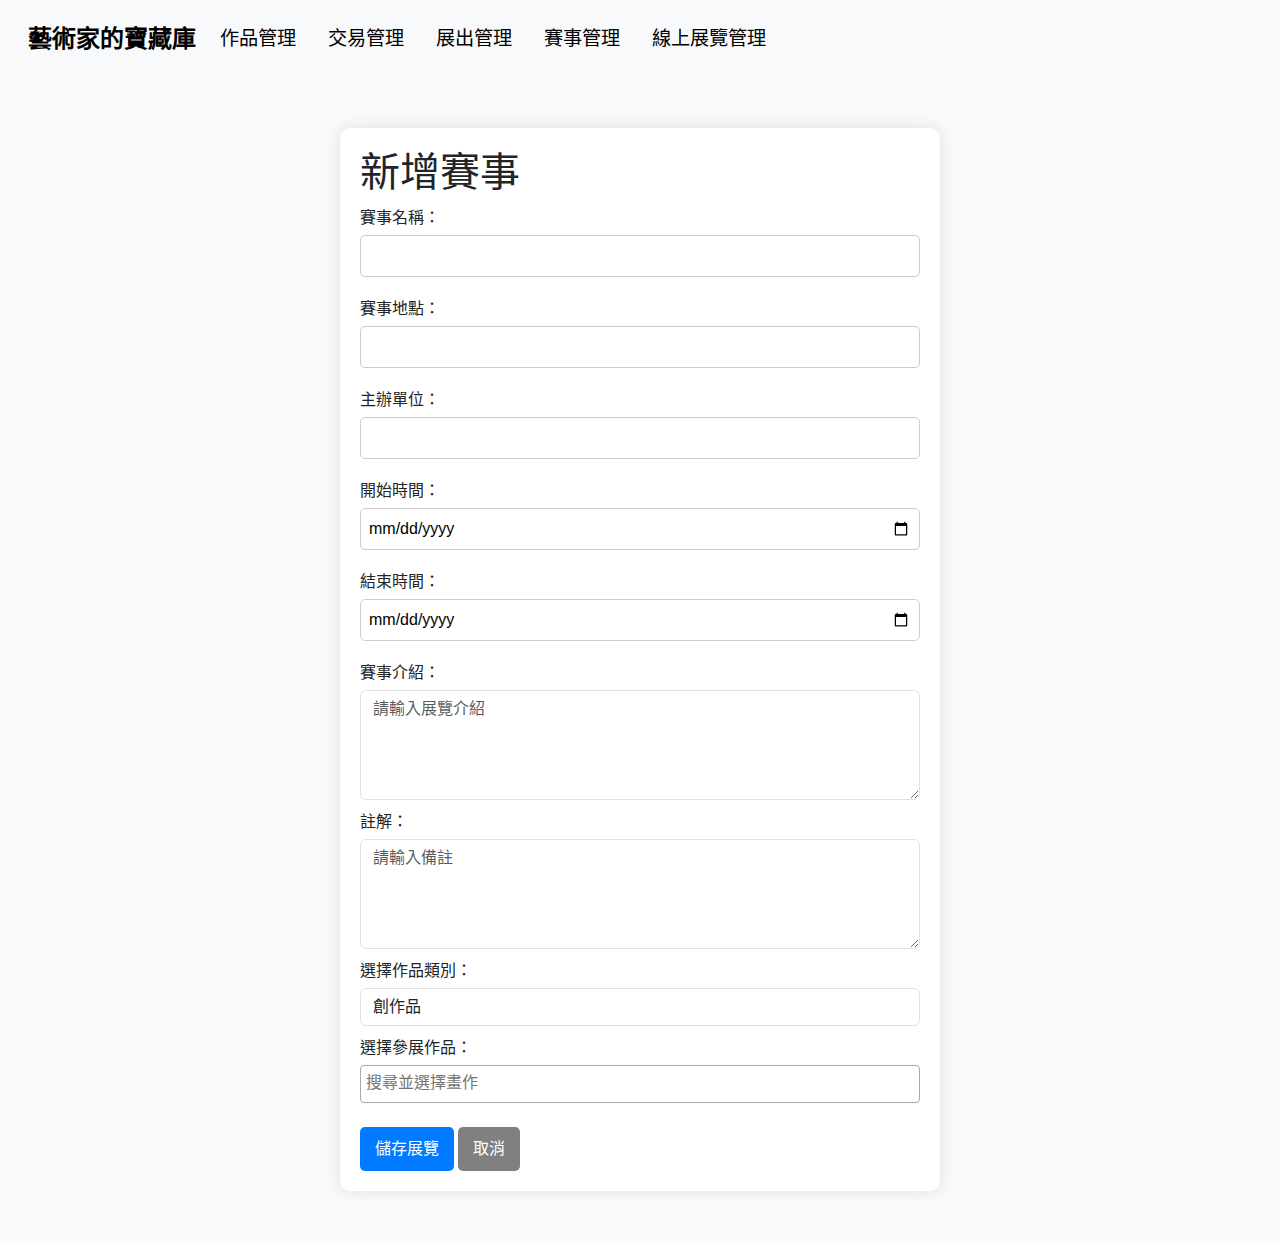
<file: Webpage/addcontest.html>
<!DOCTYPE html>
<html lang="zh-TW">
<head>
    <title>新增賽事</title>
    <meta charset="UTF-8">
    <meta name="viewport" content="width=device-width, initial-scale=1.0">
    <link href="css/select2.min.css" rel="stylesheet" />
    <link href="Bootstrap/css/bootstrap.min.css" rel="stylesheet">
    <link rel="stylesheet" href="https://cdn.datatables.net/1.11.5/css/jquery.dataTables.min.css">
    <link rel="stylesheet" href="https://cdnjs.cloudflare.com/ajax/libs/font-awesome/4.7.0/css/font-awesome.min.css">
    <link rel="stylesheet" href="css/addcontest.css">
    <link rel="icon" href="data:," />
</head>
<body>
    <nav class="navbar navbar-expand-lg navbar-light bg-light">
        <div class="container-fluid">
            <a class="navbar-brand" href="index.html">藝術家的寶藏庫</a>
            <button class="navbar-toggler" type="button" data-bs-toggle="collapse" data-bs-target="#navbarNav" aria-controls="navbarNav" aria-expanded="false" aria-label="Toggle navigation">
                <span class="navbar-toggler-icon"></span>
            </button>
            <div class="collapse navbar-collapse" id="navbarNav">
                <ul class="navbar-nav">
                    <li class="nav-item">
                        <a class="nav-link active" aria-current="page" href="artwork_main.html">作品管理</a>
                    </li>
                    <li class="nav-item">
                        <a class="nav-link" href="trade.html">交易管理</a>
                    </li>
                    <li class="nav-item">
                        <a class="nav-link" href="exhibition_search.html">展出管理</a>
                    </li>
                    <li class="nav-item">
                        <a class="nav-link" href="contest.html">賽事管理</a>
                    </li>
                    <li class="nav-item">
                        <a class="nav-link" href="#">線上展覽管理</a>
                    </li>
                </ul>
            </div>
        </div>
    </nav>

    <div class="container">
        <h1>新增賽事</h1>
        <form id="exhibitionForm">
            <label for="contestName">賽事名稱：</label>
            <input type="text" id="contestName" name="contestName" autocomplete="off" required>

            <label for="contestLocation">賽事地點：</label>
            <input type="text" id="contestLocation" name="contestLocation" autocomplete="off" required>

            <label for="contestOrganizer">主辦單位：</label>
            <input type="text" id="contestOrganizer" name="contestOrganizer" autocomplete="off" required>

            <label for="contestStart">開始時間：</label>
            <input type="date" id="contestStart" name="contestStart" autocomplete="off" required>

            <label for="contestEnd">結束時間：</label>
            <input type="date" id="contestEnd" name="contestEnd" autocomplete="off" required>

            <label for="contestInterduce">賽事介紹：</label>
            <textarea class="form-control" name="contestInterduce" id="contestInterduce" rows="4" cols="40" placeholder="請輸入展覽介紹"></textarea>

            <label for="contestRemark">註解：</label>
            <textarea class="form-control" name="contestRemark" id="contestRemark" rows="4" cols="40" placeholder="請輸入備註"></textarea>

            <div class="form-group">
                <label for="categorySelect">選擇作品類別：</label>
                <select id="categorySelect" class="form-control">
                    <option value="artwork">創作品</option>
                    <option value="collection" disabled>收藏品</option>
                </select>
            </div>
            <label for="contestArtworks">選擇參展作品：</label>
            <select id="contestArtworks" name="contestArtworks[]" multiple="multiple" style="width: 100%;"></select>

            <div id="selectedArtworksContainer"></div>
            <br>
            <button type="submit" id="en-btn">儲存展覽</button>
            <button id="cancelBtn" style="background-color: gray;">取消</button>
        </form>
    </div>
    <!-- 彈出視窗 -->
    <div id="customModal" class="custom-modal" style="display: none;">
        <div class="custom-modal-content">
            <p id="modalMessage"></p>
            <div class="custom-modal-buttons">
                <button id="confirmBtn">確定</button>
                <button id="cccbtn">取消</button>
            </div>
        </div>
    </div>
    <script src="javascript/jquery-3.7.1.min.js"></script>
    <script src="https://cdn.datatables.net/1.11.5/js/jquery.dataTables.min.js"></script>
    <script src="https://cdn.datatables.net/altEditor/2.0/dataTables.altEditor.free.js"></script>
    <script src="Bootstrap/js/bootstrap.min.js"></script>
    <script src="javascript/select2.min.js"></script>
    <script src="javascript/addcontest.js"></script>
</body>
</html>
</file>
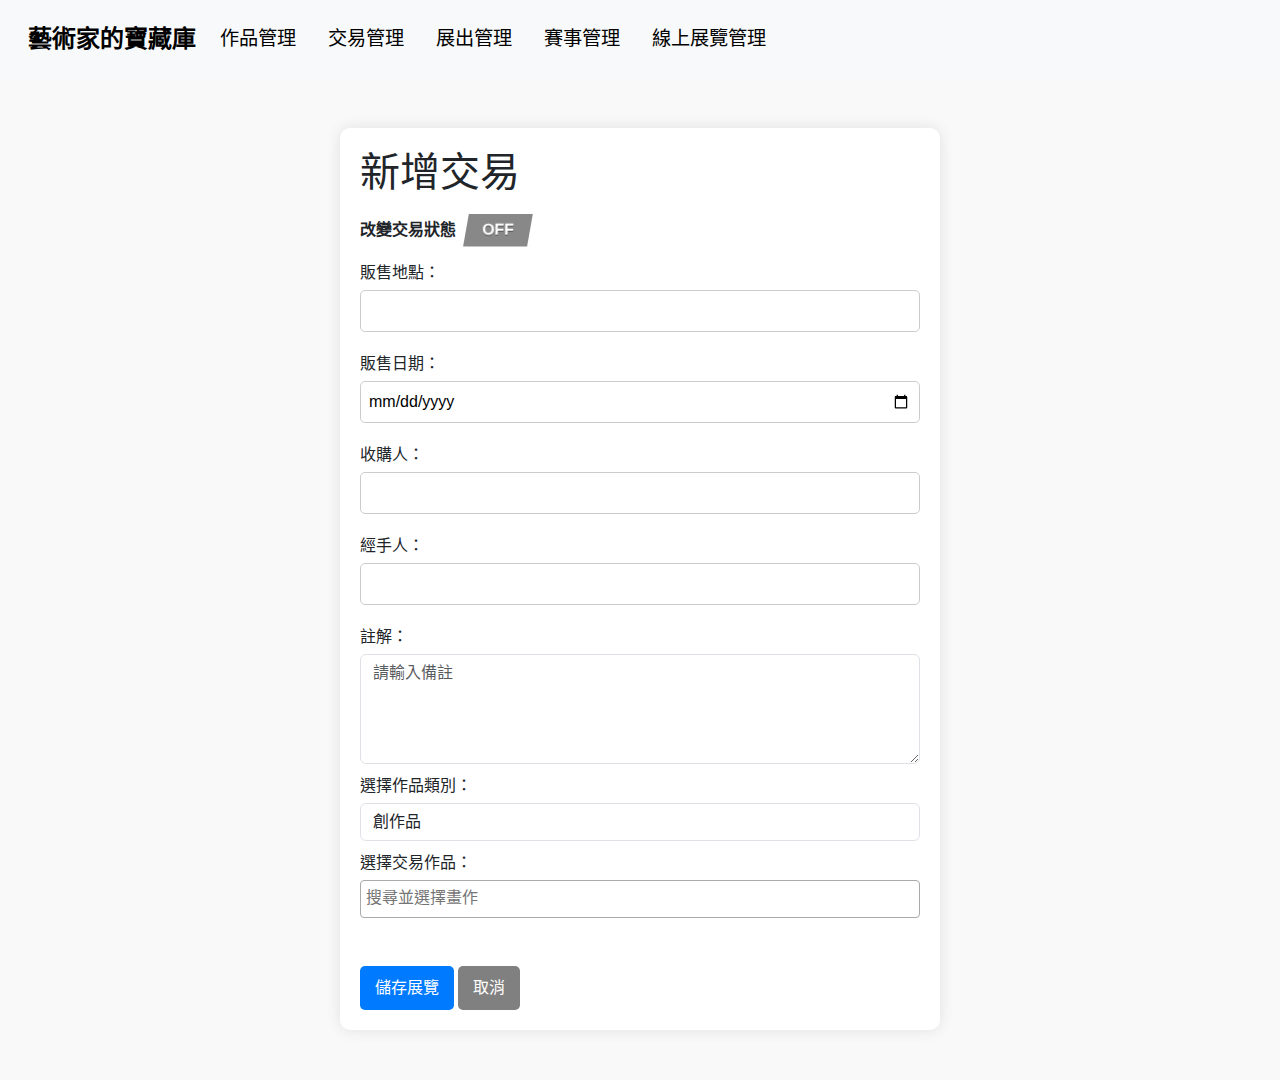
<file: Webpage/addtrade.html>
<!DOCTYPE html>
<html lang="zh-TW">
<head>
    <meta charset="UTF-8">
    <meta name="viewport" content="width=device-width, initial-scale=1.0">
    <link href="css/select2.min.css" rel="stylesheet" />
    <link href="Bootstrap/css/bootstrap.min.css" rel="stylesheet">
    <link rel="stylesheet" href="https://cdn.datatables.net/1.11.5/css/jquery.dataTables.min.css">
    <link rel="stylesheet" href="https://cdnjs.cloudflare.com/ajax/libs/font-awesome/4.7.0/css/font-awesome.min.css">
    <link rel="stylesheet" href="css/addtrade.css">
    <link rel="icon" href="data:," />
</head>
<body>
    <nav class="navbar navbar-expand-lg navbar-light bg-light">
        <div class="container-fluid">
            <a class="navbar-brand" href="index.html">藝術家的寶藏庫</a>
            <button class="navbar-toggler" type="button" data-bs-toggle="collapse" data-bs-target="#navbarNav" aria-controls="navbarNav" aria-expanded="false" aria-label="Toggle navigation">
                <span class="navbar-toggler-icon"></span>
            </button>
            <div class="collapse navbar-collapse" id="navbarNav">
                <ul class="navbar-nav">
                    <li class="nav-item">
                        <a class="nav-link active" aria-current="page" href="artwork_main.html">作品管理</a>
                    </li>
                    <li class="nav-item">
                        <a class="nav-link" href="trade.html">交易管理</a>
                    </li>
                    <li class="nav-item">
                        <a class="nav-link" href="exhibition_search.html">展出管理</a>
                    </li>
                    <li class="nav-item">
                        <a class="nav-link" href="contest.html">賽事管理</a>
                    </li>
                    <li class="nav-item">
                        <a class="nav-link" href="#">線上展覽管理</a>
                    </li>
                </ul>
            </div>
        </div>
    </nav>

    <div class="container">
        <h1>新增交易</h1>
        <form id="exhibitionForm">
            <div class="checkbox-wrapper-8">
                <p id="checkbox_P"><strong>改變交易狀態</strong></p>
                <input class="tgl tgl-skewed" id="changeTradeState" name="changeTradeState" type="checkbox" value="1">
                <label class="tgl-btn" data-tg-off="OFF" data-tg-on="ON" for="changeTradeState"></label>
            </div>
            <label for="tradeplace">販售地點：</label>
            <input type="text" id="tradeplace" name="tradeplace" autocomplete="off" required>

            <label for="tradedate">販售日期：</label>
            <input type="date" id="tradedate" name="tradedate" autocomplete="off" required>

            <label for="tradebuyer">收購人：</label>
            <input type="text" id="tradebuyer" name="tradebuyer" autocomplete="off" required>

            <label for="tradeseller">經手人：</label>
            <input type="text" id="tradeseller" name="tradeseller" autocomplete="off" required>

            <label for="tradeRemark">註解：</label>
            <textarea class="form-control" name="tradeRemark" id="tradeRemark" rows="4" cols="40" placeholder="請輸入備註"></textarea>

            <div class="form-group">
                <label for="categorySelect">選擇作品類別：</label>
                <select id="categorySelect" class="form-control">
                    <option value="artwork">創作品</option>
                    <option value="collection">收藏品</option>
                </select>
            </div>
            <label for="trade">選擇交易作品：</label>
            <select id="tradeArtworks" name="tradeArtworks[]" multiple="multiple" style="width: 100%;"></select>

            <div id="selectedArtworksContainer"></div>
            <br>

            <br>    
            <button type="submit" id="en-btn">儲存展覽</button>
            <button id="cancelBtn" style="background-color: gray;">取消</button>
        </form>
    </div>
    <!-- 彈出視窗 -->
    <div id="customModal" class="custom-modal" style="display: none;">
        <div class="custom-modal-content">
            <p id="modalMessage"></p>
            <div class="custom-modal-buttons">
                <button id="confirmBtn">確定</button>
                <button id="cccbtn">取消</button>
            </div>
        </div>
    </div>

    <script src="javascript/jquery-3.7.1.min.js"></script>
    <script src="https://cdn.datatables.net/1.11.5/js/jquery.dataTables.min.js"></script>
    <script src="https://cdn.datatables.net/altEditor/2.0/dataTables.altEditor.free.js"></script>
    <script src="Bootstrap/js/bootstrap.min.js"></script>
    <script src="javascript/select2.min.js"></script>
    <script src="javascript/addtrade.js"></script>
</body>
</html>
</file>
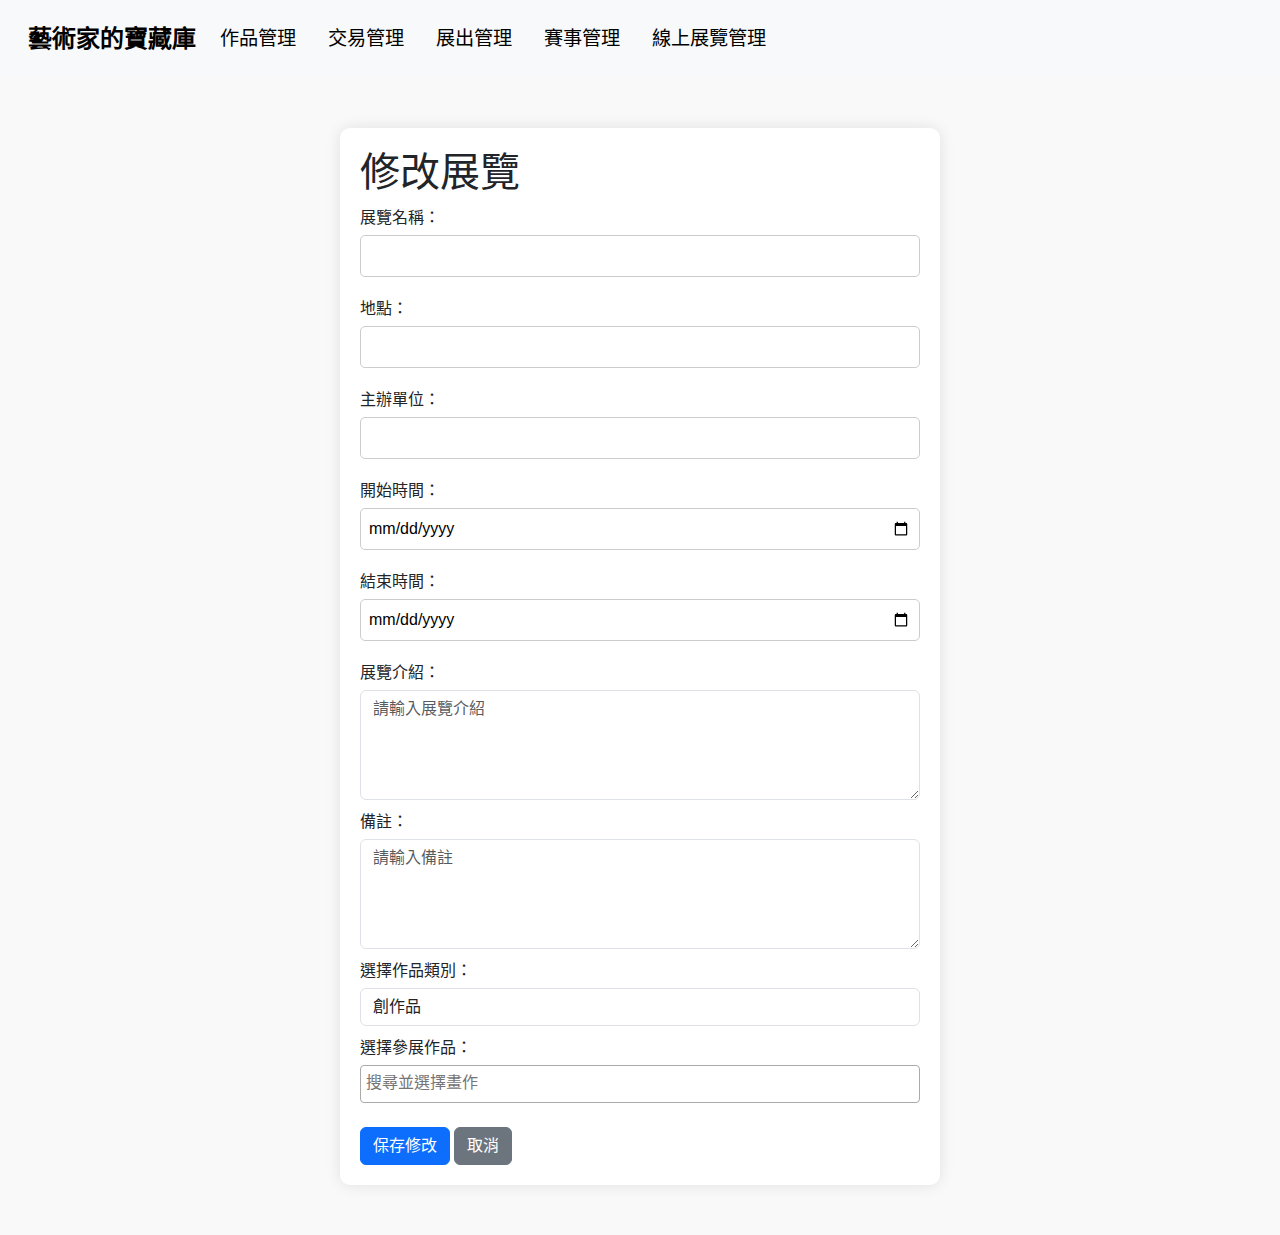
<file: Webpage/edit_exhibition.html>
<!-- edit_exhibition.html -->
<!DOCTYPE html>
<html lang="zh-TW">
<head>
    <meta charset="UTF-8">
    <meta name="viewport" content="width=device-width, initial-scale=1.0">
    <link href="css/select2.min.css" rel="stylesheet" />
    <link href="Bootstrap/css/bootstrap.min.css" rel="stylesheet">
    <link rel="stylesheet" href="https://cdn.datatables.net/1.11.5/css/jquery.dataTables.min.css">
    <link rel="stylesheet" href="https://cdnjs.cloudflare.com/ajax/libs/font-awesome/4.7.0/css/font-awesome.min.css">
    <link rel="stylesheet" href="css/exhibition.css">
    <link rel="icon" href="data:," />
    <title>修改展覽</title>
</head>
<body>
    <nav class="navbar navbar-expand-lg navbar-light bg-light">
        <div class="container-fluid">
            <a class="navbar-brand" href="index.html">藝術家的寶藏庫</a>
            <button class="navbar-toggler" type="button" data-bs-toggle="collapse" data-bs-target="#navbarNav" aria-controls="navbarNav" aria-expanded="false" aria-label="Toggle navigation">
                <span class="navbar-toggler-icon"></span>
            </button>
            <div class="collapse navbar-collapse" id="navbarNav">
                <ul class="navbar-nav">
                    <li class="nav-item">
                        <a class="nav-link active" aria-current="page" href="artwork_main.html">作品管理</a>
                    </li>
                    <li class="nav-item">
                        <a class="nav-link" href="trade.html">交易管理</a>
                    </li>
                    <li class="nav-item">
                        <a class="nav-link" href="exhibition_search.html">展出管理</a>
                    </li>
                    <li class="nav-item">
                        <a class="nav-link" href="contest.html">賽事管理</a>
                    </li>
                    <li class="nav-item">
                        <a class="nav-link" href="#">線上展覽管理</a>
                    </li>
                </ul>
            </div>
        </div>
    </nav>

    <div class="container">
        <h1>修改展覽</h1>
        <form id="editExhibitionForm">
            <input type="hidden" id="exhibitionId" name="exhibitionId"> <!-- 隱藏欄位儲存展覽 ID -->

            <label for="exhibitionName">展覽名稱：</label>
            <input type="text" id="exhibitionName" name="exhibitionName" autocomplete="off" required>

            <label for="exhibitionLocation">地點：</label>
            <input type="text" id="exhibitionLocation" name="exhibitionLocation" autocomplete="off" required>

            <label for="exhibitionOrganizer">主辦單位：</label>
            <input type="text" id="exhibitionOrganizer" name="exhibitionOrganizer" autocomplete="off" required>

            <label for="exhibitionStart">開始時間：</label>
            <input type="date" id="exhibitionStart" name="exhibitionStart" autocomplete="off" required>

            <label for="exhibitionEnd">結束時間：</label>
            <input type="date" id="exhibitionEnd" name="exhibitionEnd" autocomplete="off" required>

            <label for="exhibitionInterduce">展覽介紹：</label>
            <textarea class="form-control" name="exhibitionInterduce" id="exhibitionInterduce" rows="4" cols="40" placeholder="請輸入展覽介紹"></textarea>

            <label for="exhibitionRemark">備註：</label>
            <textarea class="form-control" name="exhibitionRemark" id="exhibitionRemark" rows="4" cols="40" placeholder="請輸入備註"></textarea>
            <div class="form-group">
                <label for="categorySelect">選擇作品類別：</label>
                <select id="categorySelect" class="form-control">
                    <option value="artwork">創作品</option>
                    <option value="collection">收藏品</option>
                </select>
            </div>
            <label for="exhibitionArtworks">選擇參展作品：</label>
            <select id="exhibitionArtworks" name="exhibitionArtworks[]" multiple="multiple" style="width: 100%;"></select>

            <div id="selectedArtworksContainer"></div>
            <br>
            <button type="button" id="saveEditExhibitionBtn" class="btn btn-primary">保存修改</button>
            <button type="button" id="cancelEditExhibitionBtn" class="btn btn-secondary">取消</button>
        </form>
    </div>
        <!-- 彈出視窗 -->
        <div id="customModal" class="custom-modal" style="display: none;">
            <div class="custom-modal-content">
                <p id="modalMessage"></p>
                <div class="custom-modal-buttons">
                    <button id="confirmBtn">確定</button>
                    <button id="cancelBtn">取消</button>
                </div>
            </div>
        </div>
    <input type="hidden" id="exhibitionId" name="id">
    <script src="javascript/jquery-3.7.1.min.js"></script>
    <script src="Bootstrap/js/bootstrap.min.js"></script>
    <script src="javascript/select2.min.js"></script>
    <script src="javascript/edit_exhibition.js"></script>
</body>
</html>
</file>
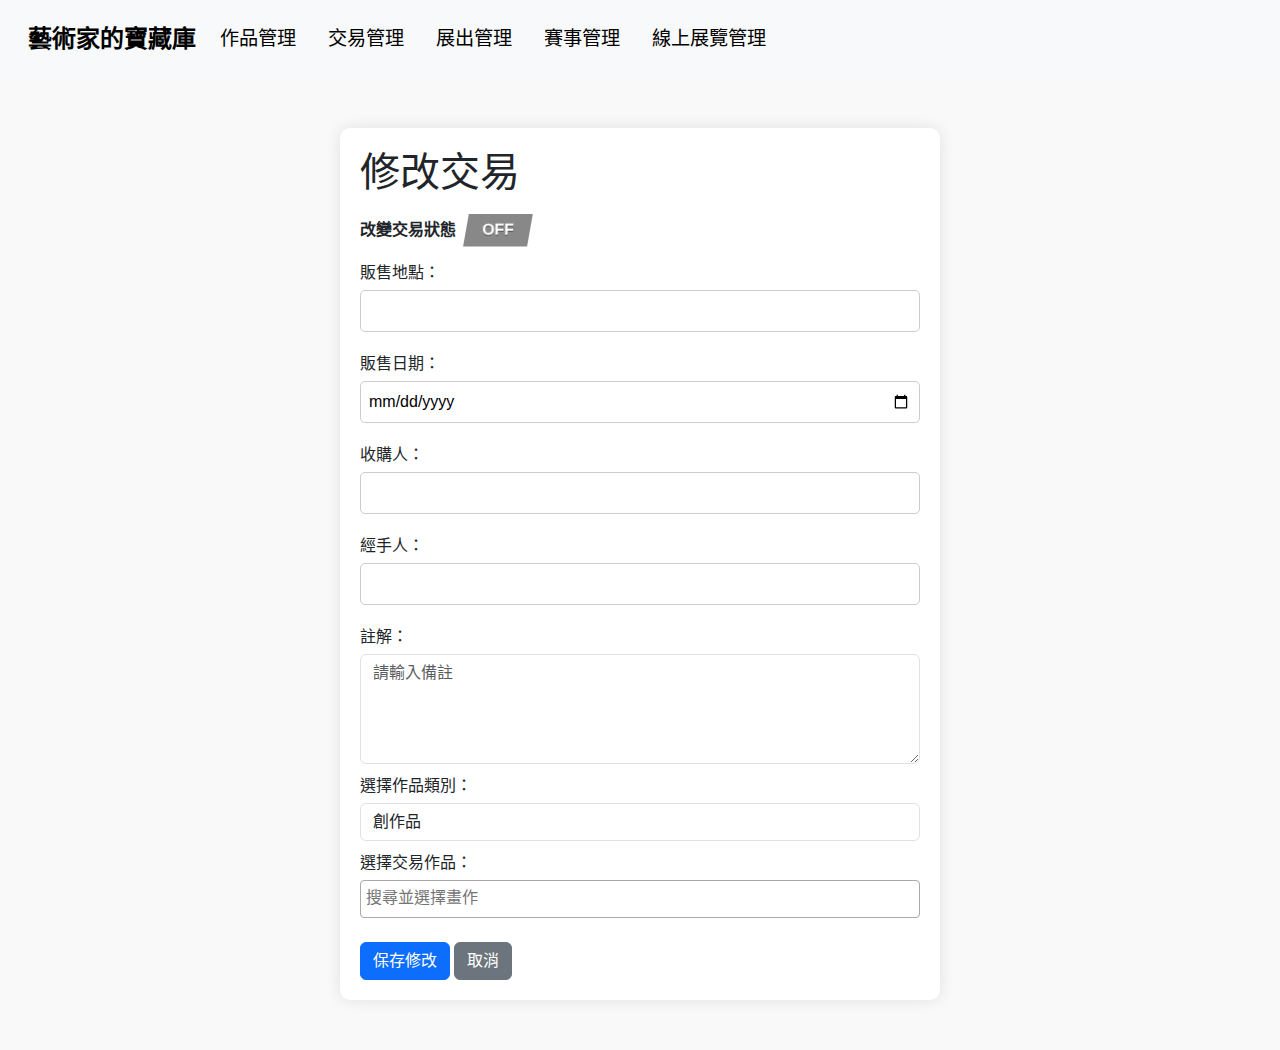
<file: Webpage/edit_trade.html>
<!DOCTYPE html>
<html lang="zh-TW">
<head>
    <title>修改交易</title>
    <meta charset="UTF-8">
    <meta name="viewport" content="width=device-width, initial-scale=1.0">
    <link href="css/select2.min.css" rel="stylesheet" />
    <link href="Bootstrap/css/bootstrap.min.css" rel="stylesheet">
    <link rel="stylesheet" href="https://cdn.datatables.net/1.11.5/css/jquery.dataTables.min.css">
    <link rel="stylesheet" href="https://cdnjs.cloudflare.com/ajax/libs/font-awesome/4.7.0/css/font-awesome.min.css">
    <link rel="stylesheet" href="css/addtrade.css">
    <link rel="icon" href="data:," />
</head>
<body>
    <nav class="navbar navbar-expand-lg navbar-light bg-light">
        <div class="container-fluid">
            <a class="navbar-brand" href="index.html">藝術家的寶藏庫</a>
            <button class="navbar-toggler" type="button" data-bs-toggle="collapse" data-bs-target="#navbarNav" aria-controls="navbarNav" aria-expanded="false" aria-label="Toggle navigation">
                <span class="navbar-toggler-icon"></span>
            </button>
            <div class="collapse navbar-collapse" id="navbarNav">
                <ul class="navbar-nav">
                    <li class="nav-item">
                        <a class="nav-link active" aria-current="page" href="artwork_main.html">作品管理</a>
                    </li>
                    <li class="nav-item">
                        <a class="nav-link" href="trade.html">交易管理</a>
                    </li>
                    <li class="nav-item">
                        <a class="nav-link" href="exhibition_search.html">展出管理</a>
                    </li>
                    <li class="nav-item">
                        <a class="nav-link" href="contest.html">賽事管理</a>
                    </li>
                    <li class="nav-item">
                        <a class="nav-link" href="#">線上展覽管理</a>
                    </li>
                </ul>
            </div>
        </div>
    </nav>

    <div class="container">
        <h1>修改交易</h1>
        <form id="exhibitionForm">
            <input type="hidden" id="tradeId" name="tradeId"> <!-- 隱藏欄位儲存展覽 ID -->
            <div class="checkbox-wrapper-8">
                <p id="checkbox_P"><strong>改變交易狀態</strong></p>
                <input class="tgl tgl-skewed" id="changeTradeState" name="changeTradeState" type="checkbox" value="1">
                <label class="tgl-btn" data-tg-off="OFF" data-tg-on="ON" for="changeTradeState"></label>
            </div>
            <label for="tradeplace">販售地點：</label>
            <input type="text" id="tradeplace" name="tradeplace" autocomplete="off" required>

            <label for="tradedate">販售日期：</label>
            <input type="date" id="tradedate" name="tradedate" autocomplete="off" required>

            <label for="tradebuyer">收購人：</label>
            <input type="text" id="tradebuyer" name="tradebuyer" autocomplete="off" required>

            <label for="tradeseller">經手人：</label>
            <input type="text" id="tradeseller" name="tradeseller" autocomplete="off" required>

            <label for="tradeRemark">註解：</label>
            <textarea class="form-control" name="tradeRemark" id="tradeRemark" rows="4" cols="40" placeholder="請輸入備註"></textarea>

            <div class="form-group">
                <label for="categorySelect">選擇作品類別：</label>
                <select id="categorySelect" class="form-control">
                    <option value="artwork">創作品</option>
                    <option value="collection">收藏品</option>
                </select>
            </div>
            <label for="trade">選擇交易作品：</label>
            <select id="tradeArtworks" name="tradeArtworks[]" multiple="multiple" style="width: 100%;"></select>

            <div id="selectedArtworksContainer"></div>
            <br>
            <button type="button" id="saveEditExhibitionBtn" class="btn btn-primary">保存修改</button>
            <button type="button" id="cancelEditExhibitionBtn" class="btn btn-secondary">取消</button>
        </form>
    </div>
    <!-- 彈出視窗 -->
    <div id="customModal" class="custom-modal" style="display: none;">
        <div class="custom-modal-content">
            <p id="modalMessage"></p>
            <div class="custom-modal-buttons">
                <button id="confirmBtn">確定</button>
                <button id="cccbtn">取消</button>
            </div>
        </div>
    </div>
    <script src="javascript/jquery-3.7.1.min.js"></script>
    <script src="https://cdn.datatables.net/1.11.5/js/jquery.dataTables.min.js"></script>
    <script src="https://cdn.datatables.net/altEditor/2.0/dataTables.altEditor.free.js"></script>
    <script src="Bootstrap/js/bootstrap.min.js"></script>
    <script src="javascript/select2.min.js"></script>
    <script src="javascript/edit_trade.js"></script>
</body>
</html>
</file>
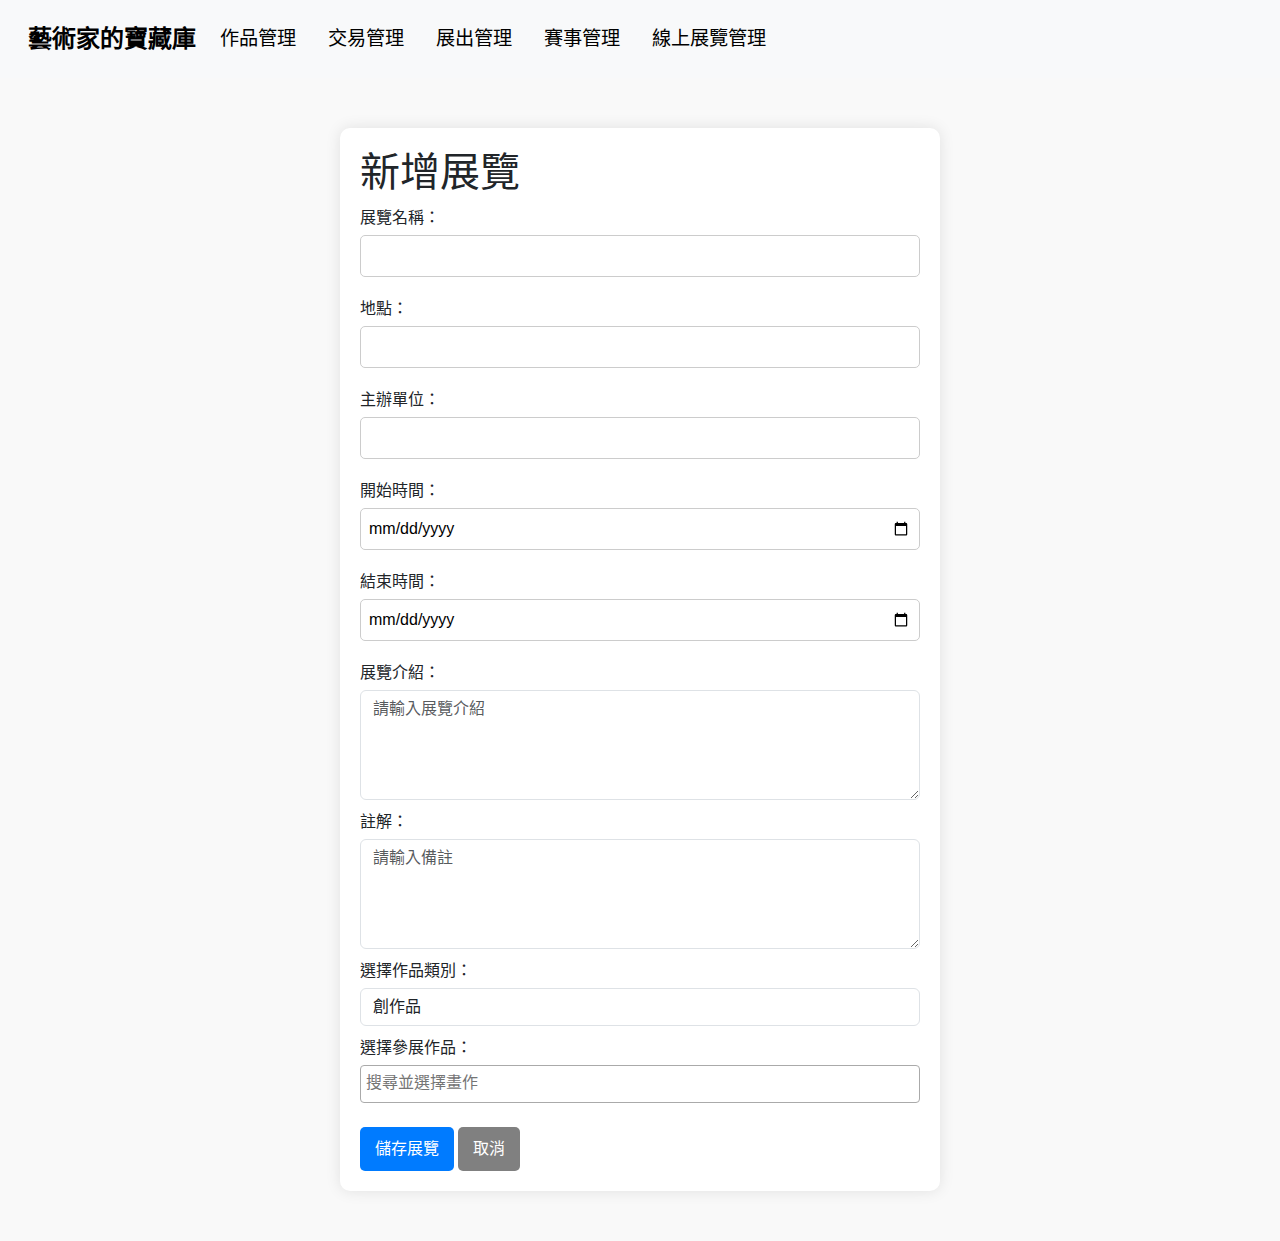
<file: Webpage/exhibition.html>
<!DOCTYPE html>
<html lang="zh-TW">
<head>
    <meta charset="UTF-8">
    <meta name="viewport" content="width=device-width, initial-scale=1.0">
    <link href="css/select2.min.css" rel="stylesheet" />
    <link href="Bootstrap/css/bootstrap.min.css" rel="stylesheet">
    <link rel="stylesheet" href="https://cdn.datatables.net/1.11.5/css/jquery.dataTables.min.css">
    <link rel="stylesheet" href="https://cdnjs.cloudflare.com/ajax/libs/font-awesome/4.7.0/css/font-awesome.min.css">
    <link rel="stylesheet" href="css/exhibition.css">
    <link rel="icon" href="data:," />
</head>
<body>
    <nav class="navbar navbar-expand-lg navbar-light bg-light">
        <div class="container-fluid">
            <a class="navbar-brand" href="index.html">藝術家的寶藏庫</a>
            <button class="navbar-toggler" type="button" data-bs-toggle="collapse" data-bs-target="#navbarNav" aria-controls="navbarNav" aria-expanded="false" aria-label="Toggle navigation">
                <span class="navbar-toggler-icon"></span>
            </button>
            <div class="collapse navbar-collapse" id="navbarNav">
                <ul class="navbar-nav">
                    <li class="nav-item">
                        <a class="nav-link active" aria-current="page" href="artwork_main.html">作品管理</a>
                    </li>
                    <li class="nav-item">
                        <a class="nav-link" href="trade.html">交易管理</a>
                    </li>
                    <li class="nav-item">
                        <a class="nav-link" href="exhibition_search.html">展出管理</a>
                    </li>
                    <li class="nav-item">
                        <a class="nav-link" href="contest.html">賽事管理</a>
                    </li>
                    <li class="nav-item">
                        <a class="nav-link" href="#">線上展覽管理</a>
                    </li>
                </ul>
            </div>
        </div>
    </nav>

    <div class="container">
        <h1>新增展覽</h1>
        <form id="exhibitionForm">
            <label for="exhibitionName">展覽名稱：</label>
            <input type="text" id="exhibitionName" name="exhibitionName" autocomplete="off" required>

            <label for="exhibitionLocation">地點：</label>
            <input type="text" id="exhibitionLocation" name="exhibitionLocation" autocomplete="off" required>

            <label for="exhibitionOrganizer">主辦單位：</label>
            <input type="text" id="exhibitionOrganizer" name="exhibitionOrganizer" autocomplete="off" required>

            <label for="exhibitionStart">開始時間：</label>
            <input type="date" id="exhibitionStart" name="exhibitionStart" autocomplete="off" required>

            <label for="exhibitionEnd">結束時間：</label>
            <input type="date" id="exhibitionEnd" name="exhibitionEnd" autocomplete="off" required>

            <label for="exhibitionInterduce">展覽介紹：</label>
            <textarea class="form-control" name="exhibitionInterduce" id="exhibitionInterduce" rows="4" cols="40" placeholder="請輸入展覽介紹"></textarea>

            <label for="exhibitionRemark">註解：</label>
            <textarea class="form-control" name="exhibitionRemark" id="exhibitionRemark" rows="4" cols="40" placeholder="請輸入備註"></textarea>

            <div class="form-group">
                <label for="categorySelect">選擇作品類別：</label>
                <select id="categorySelect" class="form-control">
                    <option value="artwork">創作品</option>
                    <option value="collection">收藏品</option>
                </select>
            </div>
            <label for="exhibitionArtworks">選擇參展作品：</label>
            <select id="exhibitionArtworks" name="exhibitionArtworks[]" multiple="multiple" style="width: 100%;"></select>

            <div id="selectedArtworksContainer"></div>
            <br>
            <button type="submit" id="en-btn">儲存展覽</button>
            <button id="cancelBtn" style="background-color: gray;">取消</button>
        </form>
    </div>
    <!-- 彈出視窗 -->
    <div id="customModal" class="custom-modal" style="display: none;">
        <div class="custom-modal-content">
            <p id="modalMessage"></p>
            <div class="custom-modal-buttons">
                <button id="confirmBtn">確定</button>
                <button id="cancelBtn">取消</button>
            </div>
        </div>
    </div>
    <script src="javascript/jquery-3.7.1.min.js"></script>
    <script src="https://cdn.datatables.net/1.11.5/js/jquery.dataTables.min.js"></script>
    <script src="https://cdn.datatables.net/altEditor/2.0/dataTables.altEditor.free.js"></script>
    <script src="Bootstrap/js/bootstrap.min.js"></script>
    <script src="javascript/select2.min.js"></script>
    <script src="javascript/exhibition.js"></script>
</body>
</html>
</file>
<file: Webpage/css/addcontest.css>
.navbar {
    background-color: #f8f9fa;
    padding: 1rem;
}

.navbar-brand {
    font-size: 1.5rem;
    font-weight: bold;
}

.navbar-nav .nav-link {
    color: #000;
    font-size: 1.2rem;
    margin-right: 1rem;
    position: relative;
    transition: color 0.3s ease-in-out;
}

/* 動畫效果 */
.navbar-nav .nav-link::after {
    content: '';
    position: absolute;
    width: 0;
    height: 2px;
    bottom: 0;
    left: 0;
    background-color: #000;
    transition: width 0.3s ease-in-out;
}

/* 滑鼠懸停效果 */
.navbar-nav .nav-link:hover {
    color: #007bff;
}

.navbar-nav .nav-link:hover::after {
    width: 100%;
}

/* 按鈕動畫 */
.navbar-toggler {
    border-color: rgba(0, 0, 0, 0.1);
    transition: transform 0.3s ease-in-out;
}

.navbar-toggler:hover {
    transform: rotate(90deg);
}

/* 導覽列的背景顏色漸變 */
.navbar {
    animation: backgroundColorChange 5s infinite alternate;
}

.body {
    overflow-y: hidden;
}

@keyframes backgroundColorChange {
    0% {
        background-color: #f8f9fa;
    }
    100% {
        background-color: #e9ecef;
    }
}
body{
    background-color: #eee;
}
img{
    width: 100%;
}
.col-12{
    padding: 5px;
}
.box{
    background-color: white;
    border: 1px solid black;
    height: 100%;
    /* filter: grayscale(1); */
    cursor: pointer;
    transition: .3s;
}
.box:hover{
    /* filter: grayscale(0); */
    background-color: lavender;
}
.textBox{
    padding: 10px;
}
.offcanvas-body {
    overflow-y: scroll;
    scrollbar-width: none;
    -ms-overflow-style: none;
}

.offcanvas-body::-webkit-scrollbar {
    display: none;
}

.offcanvas-header{
    background-color: lightgray;
}
.offcanvas {
    padding: 0;
}
.remark {
    text-indent: -2.5em;
    margin-bottom: 20px;
    padding-left: 2.5em;
    word-wrap: break-word;
    max-width: 100%;
    text-align: justify;
}

.introduce {
    text-indent: -2.5em;
    margin-bottom: 20px;
    padding-left: 2.5em;
    word-wrap: break-word;
    max-width: 100%;
    text-align: justify;
}

body {
    font-family: Arial, sans-serif;
    background-color: #f9f9f9;
}

.container {
    max-width: 600px;
    margin: 50px auto;
    padding: 20px;
    background: #fff;
    border-radius: 10px;
    box-shadow: 0px 0px 15px rgba(0,0,0,0.1);
}

label {
    display: block;
    margin: 10px 0 5px;
}

input[type="text"], input[type="date"], select {
    width: 100%;
    padding: 8px;
    margin-bottom: 10px;
    border-radius: 5px;
    border: 1px solid #ccc;
}

button {
    padding: 10px 15px;
    border: none;
    background-color: #007bff;
    color: #ffffff;
    border-radius: 5px;
    cursor: pointer;
}

button#previewButton {
    background-color: #ff9900;
    margin-right: 10px;
}

.remove-artwork-btn {
    font-size: 12px;
    margin-left: 10px;
    padding: 2px 5px;
}
.artwork-header {
    display: inline-flex;
    align-items: center;
}

.artwork-header label {
    margin-right: 10px; /* 控制作品名稱與按鈕之間的距離 */
}

.remove-artwork-btn {
    font-size: 12px; /* 控制按鈕字體大小，使其更小 */
    padding: 2px 8px; /* 控制按鈕的內邊距 */
    margin-top: 6px;
}


/* 彈出視窗 */
.custom-modal {
    position: fixed;
    z-index: 1000;
    left: 0;
    top: 0;
    width: 100%;
    height: 100%;
    background-color: rgba(0, 0, 0, 0.4);
    display: flex;
    justify-content: center;
    align-items: center;
}

.custom-modal-content {
    background-color: white;
    padding: 20px;
    border-radius: 8px;
    text-align: center;
    width: 300px;
}

.custom-modal-buttons {
    margin-top: 20px;
    display: flex;
    justify-content: space-around;
}

.custom-modal-buttons button {
    padding: 10px 20px;
    cursor: pointer;
}
/* END */
</file>
<file: Webpage/css/addtrade.css>
.navbar {
    background-color: #f8f9fa;
    padding: 1rem;
}

.navbar-brand {
    font-size: 1.5rem;
    font-weight: bold;
}

.navbar-nav .nav-link {
    color: #000;
    font-size: 1.2rem;
    margin-right: 1rem;
    position: relative;
    transition: color 0.3s ease-in-out;
}

/* 動畫效果 */
.navbar-nav .nav-link::after {
    content: '';
    position: absolute;
    width: 0;
    height: 2px;
    bottom: 0;
    left: 0;
    background-color: #000;
    transition: width 0.3s ease-in-out;
}

/* 滑鼠懸停效果 */
.navbar-nav .nav-link:hover {
    color: #007bff;
}

.navbar-nav .nav-link:hover::after {
    width: 100%;
}

/* 按鈕動畫 */
.navbar-toggler {
    border-color: rgba(0, 0, 0, 0.1);
    transition: transform 0.3s ease-in-out;
}

.navbar-toggler:hover {
    transform: rotate(90deg);
}

/* 導覽列的背景顏色漸變 */
.navbar {
    animation: backgroundColorChange 5s infinite alternate;
}

.body {
    overflow-y: hidden;
}

@keyframes backgroundColorChange {
    0% {
        background-color: #f8f9fa;
    }
    100% {
        background-color: #e9ecef;
    }
}
body{
    background-color: #eee;
}
img{
    width: 100%;
}
.col-12{
    padding: 5px;
}
.box{
    background-color: white;
    border: 1px solid black;
    height: 100%;
    /* filter: grayscale(1); */
    cursor: pointer;
    transition: .3s;
}
.box:hover{
    /* filter: grayscale(0); */
    background-color: lavender;
}
.textBox{
    padding: 10px;
}
.offcanvas-body {
    overflow-y: scroll;
    scrollbar-width: none;
    -ms-overflow-style: none;
}

.offcanvas-body::-webkit-scrollbar {
    display: none;
}

.offcanvas-header{
    background-color: lightgray;
}
.offcanvas {
    padding: 0;
}
.remark {
    text-indent: -2.5em;
    margin-bottom: 20px;
    padding-left: 2.5em;
    word-wrap: break-word;
    max-width: 100%;
    text-align: justify;
}

.introduce {
    text-indent: -2.5em;
    margin-bottom: 20px;
    padding-left: 2.5em;
    word-wrap: break-word;
    max-width: 100%;
    text-align: justify;
}

body {
    font-family: Arial, sans-serif;
    background-color: #f9f9f9;
}

.container {
    max-width: 600px;
    margin: 50px auto;
    padding: 20px;
    background: #fff;
    border-radius: 10px;
    box-shadow: 0px 0px 15px rgba(0,0,0,0.1);
}

label {
    display: block;
    margin: 10px 0 5px;
}

input[type="text"], input[type="date"], select {
    width: 100%;
    padding: 8px;
    margin-bottom: 10px;
    border-radius: 5px;
    border: 1px solid #ccc;
}

button {
    padding: 10px 15px;
    border: none;
    background-color: #007bff;
    color: #ffffff;
    border-radius: 5px;
    cursor: pointer;
}

button#previewButton {
    background-color: #ff9900;
    margin-right: 10px;
}

.remove-artwork-btn {
    font-size: 12px;
    margin-left: 10px;
    padding: 2px 5px;
}
.artwork-header {
    display: inline-flex;
    align-items: center;
}

.artwork-header label {
    margin-right: 10px; /* 控制作品名稱與按鈕之間的距離 */
}

.remove-artwork-btn {
    font-size: 12px; /* 控制按鈕字體大小，使其更小 */
    padding: 2px 8px; /* 控制按鈕的內邊距 */
    margin-top: 6px;
}


/* 彈出視窗 */
.custom-modal {
    position: fixed;
    z-index: 1000;
    left: 0;
    top: 0;
    width: 100%;
    height: 100%;
    background-color: rgba(0, 0, 0, 0.4);
    display: flex;
    justify-content: center;
    align-items: center;
}

.custom-modal-content {
    background-color: white;
    padding: 20px;
    border-radius: 8px;
    text-align: center;
    width: 300px;
}

.custom-modal-buttons {
    margin-top: 20px;
    display: flex;
    justify-content: space-around;
}

.custom-modal-buttons button {
    padding: 10px 20px;
    cursor: pointer;
}

.hide {
  display: none !important; /* 確保元素不顯示 */
}
/* END */

/* checkbox yes/no */
.checkbox-wrapper-8 .tgl {
    display: none;
  }
  .checkbox-wrapper-8 .tgl,
  .checkbox-wrapper-8 .tgl:after,
  .checkbox-wrapper-8 .tgl:before,
  .checkbox-wrapper-8 .tgl *,
  .checkbox-wrapper-8 .tgl *:after,
  .checkbox-wrapper-8 .tgl *:before,
  .checkbox-wrapper-8 .tgl + .tgl-btn {
    box-sizing: border-box;
  }
  .checkbox-wrapper-8 .tgl::-moz-selection,
  .checkbox-wrapper-8 .tgl:after::-moz-selection,
  .checkbox-wrapper-8 .tgl:before::-moz-selection,
  .checkbox-wrapper-8 .tgl *::-moz-selection,
  .checkbox-wrapper-8 .tgl *:after::-moz-selection,
  .checkbox-wrapper-8 .tgl *:before::-moz-selection,
  .checkbox-wrapper-8 .tgl + .tgl-btn::-moz-selection,
  .checkbox-wrapper-8 .tgl::selection,
  .checkbox-wrapper-8 .tgl:after::selection,
  .checkbox-wrapper-8 .tgl:before::selection,
  .checkbox-wrapper-8 .tgl *::selection,
  .checkbox-wrapper-8 .tgl *:after::selection,
  .checkbox-wrapper-8 .tgl *:before::selection,
  .checkbox-wrapper-8 .tgl + .tgl-btn::selection {
    background: none;
  }
  .checkbox-wrapper-8 .tgl + .tgl-btn {
    outline: 0;
    display: block;
    width: 4em;
    height: 2em;
    position: relative;
    cursor: pointer;
    -webkit-user-select: none;
       -moz-user-select: none;
        -ms-user-select: none;
            user-select: none;
  }
  .checkbox-wrapper-8 .tgl + .tgl-btn:after,
  .checkbox-wrapper-8 .tgl + .tgl-btn:before {
    position: relative;
    display: block;
    content: "";
    width: 50%;
    height: 100%;
  }
  .checkbox-wrapper-8 .tgl + .tgl-btn:after {
    left: 0;
  }
  .checkbox-wrapper-8 .tgl + .tgl-btn:before {
    display: none;
  }
  .checkbox-wrapper-8 .tgl:checked + .tgl-btn:after {
    left: 50%;
  }

  .checkbox-wrapper-8 .tgl-skewed + .tgl-btn {
    overflow: hidden;
    transform: skew(-10deg);
    -webkit-backface-visibility: hidden;
            backface-visibility: hidden;
    transition: all 0.2s ease;
    font-family: sans-serif;
    background: #888;
  }
  .checkbox-wrapper-8 .tgl-skewed + .tgl-btn:after,
  .checkbox-wrapper-8 .tgl-skewed + .tgl-btn:before {
    transform: skew(10deg);
    display: inline-block;
    transition: all 0.2s ease;
    width: 100%;
    text-align: center;
    position: absolute;
    line-height: 2em;
    font-weight: bold;
    color: #fff;
    text-shadow: 0 1px 0 rgba(0, 0, 0, 0.4);
  }
  .checkbox-wrapper-8 .tgl-skewed + .tgl-btn:after {
    left: 100%;
    content: attr(data-tg-on);
  }
  .checkbox-wrapper-8 .tgl-skewed + .tgl-btn:before {
    left: 0;
    content: attr(data-tg-off);
  }
  .checkbox-wrapper-8 .tgl-skewed + .tgl-btn:active {
    background: #888;
  }
  .checkbox-wrapper-8 .tgl-skewed + .tgl-btn:active:before {
    left: -10%;
  }
  .checkbox-wrapper-8 .tgl-skewed:checked + .tgl-btn {
    background: #86d993;
  }
  .checkbox-wrapper-8 .tgl-skewed:checked + .tgl-btn:before {
    left: -100%;
  }
  .checkbox-wrapper-8 .tgl-skewed:checked + .tgl-btn:after {
    left: 0;
  }
  .checkbox-wrapper-8 .tgl-skewed:checked + .tgl-btn:active:after {
    left: 10%;
  }

  .checkbox-wrapper-8 {
    display: flex; /* 使用 flex 布局 */
    align-items: center; /* 垂直對齊 */
  }

  .checkbox-wrapper-8 p {
    margin: 0; /* 去除段落的預設外邊距 */
    margin-right: 10px; /* 增加一點右邊距，讓文字和 checkbox 分開 */
    margin-top: 5px;
  }
/* checkbox yes/no */

/* checkbox cool click */
  .checkbox-wrapper-19 {
    box-sizing: border-box;
    --background-color: #fff;
    --checkbox-height: 25px;
  }

  @-moz-keyframes dothabottomcheck-19 {
    0% {
      height: 0;
    }
    100% {
      height: calc(var(--checkbox-height) / 2);
    }
  }

  @-webkit-keyframes dothabottomcheck-19 {
    0% {
      height: 0;
    }
    100% {
      height: calc(var(--checkbox-height) / 2);
    }
  }

  @keyframes dothabottomcheck-19 {
    0% {
      height: 0;
    }
    100% {
      height: calc(var(--checkbox-height) / 2);
    }
  }

  @keyframes dothatopcheck-19 {
    0% {
      height: 0;
    }
    50% {
      height: 0;
    }
    100% {
      height: calc(var(--checkbox-height) * 1.2);
    }
  }

  @-webkit-keyframes dothatopcheck-19 {
    0% {
      height: 0;
    }
    50% {
      height: 0;
    }
    100% {
      height: calc(var(--checkbox-height) * 1.2);
    }
  }

  @-moz-keyframes dothatopcheck-19 {
    0% {
      height: 0;
    }
    50% {
      height: 0;
    }
    100% {
      height: calc(var(--checkbox-height) * 1.2);
    }
  }

  .checkbox-wrapper-19 input[type=checkbox] {
    display: none;
  }

  .checkbox-wrapper-19 .check-box {
    height: var(--checkbox-height);
    width: var(--checkbox-height);
    background-color: transparent;
    border: calc(var(--checkbox-height) * .1) solid #000;
    border-radius: 5px;
    position: relative;
    display: inline-block;
    -moz-box-sizing: border-box;
    -webkit-box-sizing: border-box;
    box-sizing: border-box;
    -moz-transition: border-color ease 0.2s;
    -o-transition: border-color ease 0.2s;
    -webkit-transition: border-color ease 0.2s;
    transition: border-color ease 0.2s;
    cursor: pointer;
  }
  .checkbox-wrapper-19 .check-box::before,
  .checkbox-wrapper-19 .check-box::after {
    -moz-box-sizing: border-box;
    -webkit-box-sizing: border-box;
    box-sizing: border-box;
    position: absolute;
    height: 0;
    width: calc(var(--checkbox-height) * .2);
    background-color: #34b93d;
    display: inline-block;
    -moz-transform-origin: left top;
    -ms-transform-origin: left top;
    -o-transform-origin: left top;
    -webkit-transform-origin: left top;
    transform-origin: left top;
    border-radius: 5px;
    content: " ";
    -webkit-transition: opacity ease 0.5;
    -moz-transition: opacity ease 0.5;
    transition: opacity ease 0.5;
  }
  .checkbox-wrapper-19 .check-box::before {
    top: calc(var(--checkbox-height) * .72);
    left: calc(var(--checkbox-height) * .41);
    box-shadow: 0 0 0 calc(var(--checkbox-height) * .05) var(--background-color);
    -moz-transform: rotate(-135deg);
    -ms-transform: rotate(-135deg);
    -o-transform: rotate(-135deg);
    -webkit-transform: rotate(-135deg);
    transform: rotate(-135deg);
  }
  .checkbox-wrapper-19 .check-box::after {
    top: calc(var(--checkbox-height) * .37);
    left: calc(var(--checkbox-height) * .05);
    -moz-transform: rotate(-45deg);
    -ms-transform: rotate(-45deg);
    -o-transform: rotate(-45deg);
    -webkit-transform: rotate(-45deg);
    transform: rotate(-45deg);
  }

  .checkbox-wrapper-19 input[type=checkbox]:checked + .check-box,
  .checkbox-wrapper-19 .check-box.checked {
    border-color: #34b93d;
  }
  .checkbox-wrapper-19 input[type=checkbox]:checked + .check-box::after,
  .checkbox-wrapper-19 .check-box.checked::after {
    height: calc(var(--checkbox-height) / 2);
    -moz-animation: dothabottomcheck-19 0.2s ease 0s forwards;
    -o-animation: dothabottomcheck-19 0.2s ease 0s forwards;
    -webkit-animation: dothabottomcheck-19 0.2s ease 0s forwards;
    animation: dothabottomcheck-19 0.2s ease 0s forwards;
  }
  .checkbox-wrapper-19 input[type=checkbox]:checked + .check-box::before,
  .checkbox-wrapper-19 .check-box.checked::before {
    height: calc(var(--checkbox-height) * 1.2);
    -moz-animation: dothatopcheck-19 0.4s ease 0s forwards;
    -o-animation: dothatopcheck-19 0.4s ease 0s forwards;
    -webkit-animation: dothatopcheck-19 0.4s ease 0s forwards;
    animation: dothatopcheck-19 0.4s ease 0s forwards;
  }
  .ckb2 {
    display: flex;
    align-items: center; /* 垂直居中對齊所有元素 */
}

.ckb2 span {
    margin-left: 10px; /* 增加左邊距，避免文本緊貼 checkbox */
}
/* checkbox cool click */
</file>
<file: Webpage/css/exhibition.css>
.navbar {
    background-color: #f8f9fa;
    padding: 1rem;
}

.navbar-brand {
    font-size: 1.5rem;
    font-weight: bold;
}

.navbar-nav .nav-link {
    color: #000;
    font-size: 1.2rem;
    margin-right: 1rem;
    position: relative;
    transition: color 0.3s ease-in-out;
}

/* 動畫效果 */
.navbar-nav .nav-link::after {
    content: '';
    position: absolute;
    width: 0;
    height: 2px;
    bottom: 0;
    left: 0;
    background-color: #000;
    transition: width 0.3s ease-in-out;
}

/* 滑鼠懸停效果 */
.navbar-nav .nav-link:hover {
    color: #007bff;
}

.navbar-nav .nav-link:hover::after {
    width: 100%;
}

/* 按鈕動畫 */
.navbar-toggler {
    border-color: rgba(0, 0, 0, 0.1);
    transition: transform 0.3s ease-in-out;
}

.navbar-toggler:hover {
    transform: rotate(90deg);
}

/* 導覽列的背景顏色漸變 */
.navbar {
    animation: backgroundColorChange 5s infinite alternate;
}

.body {
    overflow-y: hidden;
}

@keyframes backgroundColorChange {
    0% {
        background-color: #f8f9fa;
    }
    100% {
        background-color: #e9ecef;
    }
}
body{
    background-color: #eee;
}
img{
    width: 100%;
}
.col-12{
    padding: 5px;
}
.box{
    background-color: white;
    border: 1px solid black;
    height: 100%;
    /* filter: grayscale(1); */
    cursor: pointer;
    transition: .3s;
}
.box:hover{
    /* filter: grayscale(0); */
    background-color: lavender;
}
.textBox{
    padding: 10px;
}
.offcanvas-body {
    overflow-y: scroll;
    scrollbar-width: none;
    -ms-overflow-style: none;
}

.offcanvas-body::-webkit-scrollbar {
    display: none;
}

.offcanvas-header{
    background-color: lightgray;
}
.offcanvas {
    padding: 0;
}
.remark {
    text-indent: -2.5em;
    margin-bottom: 20px;
    padding-left: 2.5em;
    word-wrap: break-word;
    max-width: 100%;
    text-align: justify;
}

.introduce {
    text-indent: -2.5em;
    margin-bottom: 20px;
    padding-left: 2.5em;
    word-wrap: break-word;
    max-width: 100%;
    text-align: justify;
}

body {
    font-family: Arial, sans-serif;
    background-color: #f9f9f9;
}

.container {
    max-width: 600px;
    margin: 50px auto;
    padding: 20px;
    background: #fff;
    border-radius: 10px;
    box-shadow: 0px 0px 15px rgba(0,0,0,0.1);
}

label {
    display: block;
    margin: 10px 0 5px;
}

input[type="text"], input[type="date"], select {
    width: 100%;
    padding: 8px;
    margin-bottom: 10px;
    border-radius: 5px;
    border: 1px solid #ccc;
}

button {
    padding: 10px 15px;
    border: none;
    background-color: #007bff;
    color: #ffffff;
    border-radius: 5px;
    cursor: pointer;
}

button#previewButton {
    background-color: #ff9900;
    margin-right: 10px;
}

.remove-artwork-btn {
    font-size: 12px;
    margin-left: 10px;
    padding: 2px 5px;
}
.artwork-header {
    display: inline-flex;
    align-items: center;
}

.artwork-header label {
    margin-right: 10px; /* 控制作品名稱與按鈕之間的距離 */
}

.remove-artwork-btn {
    font-size: 12px; /* 控制按鈕字體大小，使其更小 */
    padding: 2px 8px; /* 控制按鈕的內邊距 */
    margin-top: 6px;
}


/* 彈出視窗 */
.custom-modal {
    position: fixed;
    z-index: 1000;
    left: 0;
    top: 0;
    width: 100%;
    height: 100%;
    background-color: rgba(0, 0, 0, 0.4);
    display: flex;
    justify-content: center;
    align-items: center;
}

.custom-modal-content {
    background-color: white;
    padding: 20px;
    border-radius: 8px;
    text-align: center;
    width: 300px;
}

.custom-modal-buttons {
    margin-top: 20px;
    display: flex;
    justify-content: space-around;
}

.custom-modal-buttons button {
    padding: 10px 20px;
    cursor: pointer;
}
/* END */
</file>
